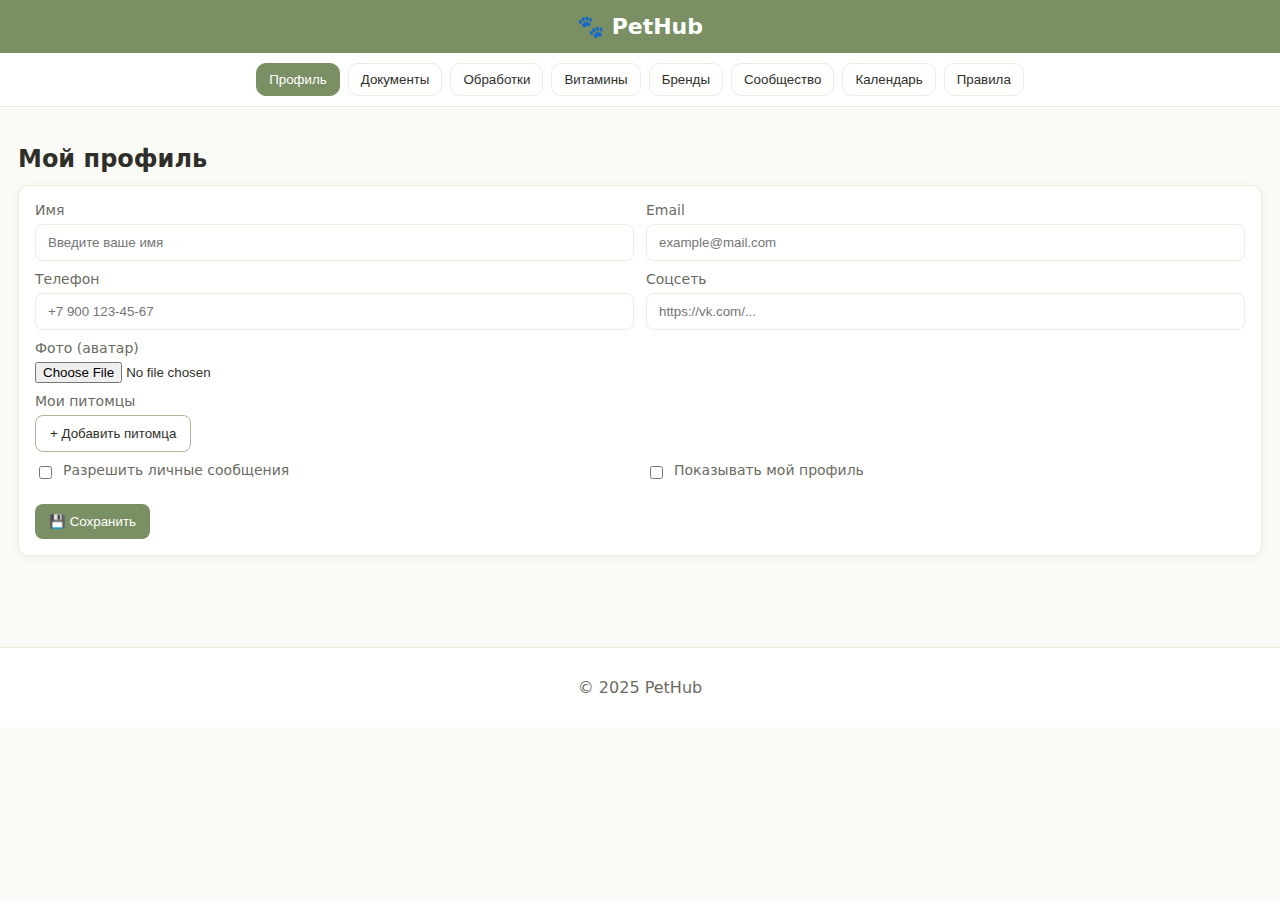
<file: index.html>
<!DOCTYPE html>
<html lang="ru">
<head>
  <meta charset="UTF-8" />
  <meta name="viewport" content="width=device-width, initial-scale=1" />
  <title>PetHub</title>
  <link rel="stylesheet" href="style.css" />
</head>
<body>
  <header>
    <h1>🐾 PetHub</h1>
  </header>

  <nav>
    <button class="tab-button" data-page="profile">Профиль</button>
    <button class="tab-button" data-page="docs">Документы</button>
    <button class="tab-button" data-page="treatments">Обработки</button>
    <button class="tab-button" data-page="vitamins">Витамины</button>
    <button class="tab-button" data-page="brands">Бренды</button>
    <button class="tab-button" data-page="community">Сообщество</button>
    <button class="tab-button" data-page="calendar">Календарь</button>
    <button class="tab-button" data-page="legal">Правила</button>
  </nav>

  <main id="content">
    <h2>Добро пожаловать в PetHub!</h2>
    <p>Выберите вкладку сверху, чтобы продолжить.</p>
  </main>

  <footer>
    <p>© 2025 PetHub</p>
  </footer>

  <!-- Базовый каркас -->
  <script src="script.js" defer></script>

  <!-- Модули (правильные пути) -->
  <script src="js/modules/auth.js" defer></script>
  <script src="js/modules/profile.js" defer></script>
  <script src="js/modules/docs.js" defer></script>
  <script src="js/modules/treatments.js" defer></script>
  <script src="js/modules/vitamins.js" defer></script>
  <script src="js/modules/brands.js" defer></script>
  <script src="js/modules/community.js" defer></script>
  <script src="js/modules/calendar.js" defer></script>
  <!-- Если добавишь модуль для «Правила», раскомментируй строку ниже -->
  <!-- <script src="js/modules/legal.js" defer></script> -->
</body>
</html>
</file>
<file: style.css>
:root{
  --bg: #fafaf7;
  --paper: #ffffff;
  --ink: #2f2f2a;
  --muted: #6b6b62;
  --olive: #7a8f63;
  --olive-weak: #a9b996;
  --olive-ghost: #e8efdf;
  --danger: #b54b4b;
  --ring: 2px solid rgba(122,143,99,0.35);
  --radius: 10px;
  --shadow: 0 2px 10px rgba(0,0,0,0.06);
}

*{box-sizing:border-box}
html,body{margin:0;padding:0;background:var(--bg);color:var(--ink);font-family:system-ui,-apple-system,Segoe UI,Roboto,Arial,sans-serif}
img{max-width:100%;height:auto;display:block}

header{
  background: var(--olive);
  color: #fff; text-align:center; padding:14px 12px;
}
header h1{margin:0; font-size:22px}

nav{
  position: sticky; top:0; z-index: 5;
  display:flex; flex-wrap:wrap; gap:8px; justify-content:center;
  background: var(--paper);
  border-bottom: 1px solid var(--olive-ghost);
  padding:10px;
}

.tab-button{
  border:1px solid var(--olive-ghost);
  background:#fff; padding:8px 12px; border-radius:var(--radius);
  cursor:pointer; transition: .15s ease-in-out; color:var(--ink)
}
.tab-button:hover{ background: var(--olive-ghost) }
.tab-button.is-active{ background: var(--olive); color:#fff; border-color: var(--olive) }

main{ padding:18px; min-height:60vh }
footer{
  text-align:center; padding:14px; color: var(--muted);
  border-top:1px solid var(--olive-ghost); background: #fff;
}

.page-title{display:flex; align-items:center; justify-content:space-between; gap:12px; margin-bottom:12px}
.notice{padding:12px 14px; background:var(--olive-ghost); border:1px solid var(--olive-weak); border-radius:var(--radius)}
.muted{color:var(--muted)}

.card{
  background: var(--paper); border:1px solid var(--olive-ghost);
  border-radius: var(--radius); box-shadow: var(--shadow);
}

.grid{
  display:grid; grid-template-columns: repeat(auto-fit, minmax(240px,1fr));
  gap:12px;
}

.form-row{display:grid; grid-template-columns: repeat(auto-fit, minmax(220px,1fr)); gap:12px; margin-bottom:10px}
label{display:block; font-size:14px; color:var(--muted); margin-bottom:6px}
input[type="text"],input[type="url"],input[type="date"],input[type="email"],input[type="password"],select,textarea{
  width:100%; padding:10px 12px; border-radius:8px; border:1px solid var(--olive-ghost); background:#fff; color:var(--ink);
}
input:focus,select:focus,textarea:focus{ outline:none; box-shadow:0 0 0 3px rgba(122,143,99,.2); border-color: var(--olive-weak) }
textarea{resize:vertical}

.btn{
  display:inline-flex; align-items:center; justify-content:center; gap:6px;
  background: var(--olive); color:#fff; border:none; padding:10px 14px;
  border-radius: 8px; cursor:pointer; transition:.15s;
}
.btn:hover{ filter: brightness(0.95) }
.btn.secondary{ background:#fff; color:var(--ink); border:1px solid var(--olive-weak) }
.btn-danger{ background: var(--danger) }

.error{ color: var(--danger); font-weight:600; }
.checkbox{ display:flex; align-items:center; gap:8px; margin:10px 0 }
.pill{ display:inline-block; background:var(--olive-ghost); padding:4px 8px; border-radius:999px; font-size:12px; color:var(--muted) }

@media (max-width: 640px){
  nav{ position: sticky; bottom:auto; top:0; overflow:auto }
  .tab-button{ white-space:nowrap }
}
.auth-screen {
  text-align: center;
  padding: 2rem;
}

.role-buttons {
  display: flex;
  flex-wrap: wrap;
  gap: 1rem;
  justify-content: center;
  margin-top: 1rem;
}

.role-btn {
  padding: 0.8rem 1.2rem;
  border: none;
  border-radius: 8px;
  background: #ffb347;
  color: white;
  font-weight: bold;
  cursor: pointer;
  transition: 0.2s;
}

.role-btn:hover {
  background: #ff914d;
}
.comment-list {
  list-style: none;
  padding: 0;
  margin: 0 0 8px 0;
}
.comment-list li {
  background: var(--olive-ghost);
  padding: 6px 10px;
  border-radius: var(--radius);
  margin-bottom: 6px;
  font-size: 14px;
}
.comment-form {
  display: flex;
  gap: 6px;
}
.comment-form input {
  flex: 1;
}
</file>
